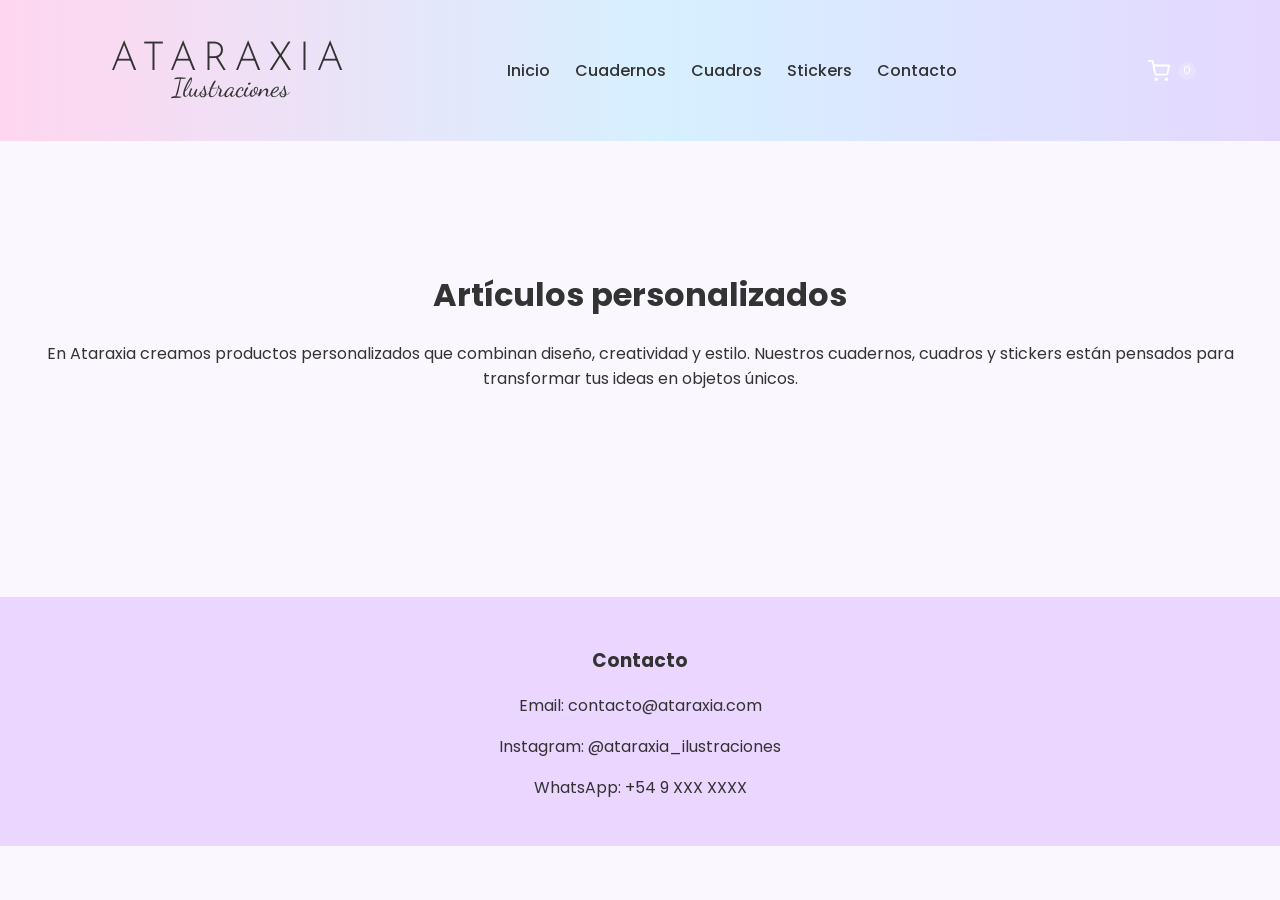
<file: index.html>
<!DOCTYPE html>
<html lang="es">

<head>
<link href="https://fonts.googleapis.com/css2?family=Dancing+Script:wght@400;600&family=Josefin+Sans:wght@300;400;600&family=Poppins:wght@300;400;500&display=swap" rel="stylesheet">
<meta charset="UTF-8">
<title>Ataraxia</title>

<link rel="stylesheet" href="style.css">
<script src="cart.js"></script>

<meta name="viewport" content="width=device-width, initial-scale=1.0">

</head>

<body>

<header>

  <div class="container">

    <div id="menu-icon" class="menu-toggle" onclick="toggleMenu()">
    ☰
    </div>

    <a href="index.html" class="logo">
        <span class="logo-main">ATARAXIA</span>
        <span class="logo-sub">Ilustraciones</span>
    </a>

    <nav id="nav-menu">
      <div class="mobile-logo">
        <span class="logo-main">ATARAXIA</span>
        <span class="logo-sub">Ilustraciones</span>
      </div>

      <a href="index.html">Inicio</a>
      <a href="cuadernos.html">Cuadernos</a>
      <a href="cuadros.html">Cuadros</a>
      <a href="stickers.html">Stickers</a>
      <a href="contacto.html">Contacto</a>
    </nav>

    <div class="cart-container">
      <a href="carrito.html" class="cart">
        <svg xmlns="http://www.w3.org/2000/svg" width="24" height="24" viewBox="0 0 24 24" fill="none" stroke="white" stroke-width="2" stroke-linecap="round" stroke-linejoin="round" class="cart-icon">
            <circle cx="9" cy="21" r="1"></circle>
            <circle cx="20" cy="21" r="1"></circle>
            <path d="M1 1h4l2.68 13.39a2 2 0 0 0 2 1.61h9.72a2 2 0 0 0 2-1.61L23 6H6"></path>
        </svg>
        <span id="cart-count">0</span>
      </a>
      <div class="mini-cart" id="mini-cart"></div>
    </div>

  </div>

</header>

<div class="hero">

<h1>Artículos personalizados</h1>

<p>
En Ataraxia creamos productos personalizados que combinan diseño, creatividad y estilo.
Nuestros cuadernos, cuadros y stickers están pensados para transformar tus ideas en objetos únicos.
</p>

</div>

<footer>

<div class="contact-info">

<h3>Contacto</h3>

<p>Email: contacto@ataraxia.com</p>

<a href="https://www.instagram.com/ataraxia_ilustraciones?utm_source=ig_web_button_share_sheet&igsh=ZDNlZDc0MzIxNw=="> Instagram: @ataraxia_ilustraciones </a>

<p>WhatsApp: +54 9 XXX XXXX</p>

</div>

</footer>

<div id="notification" class="notification"></div>

</body>

</html>
</file>
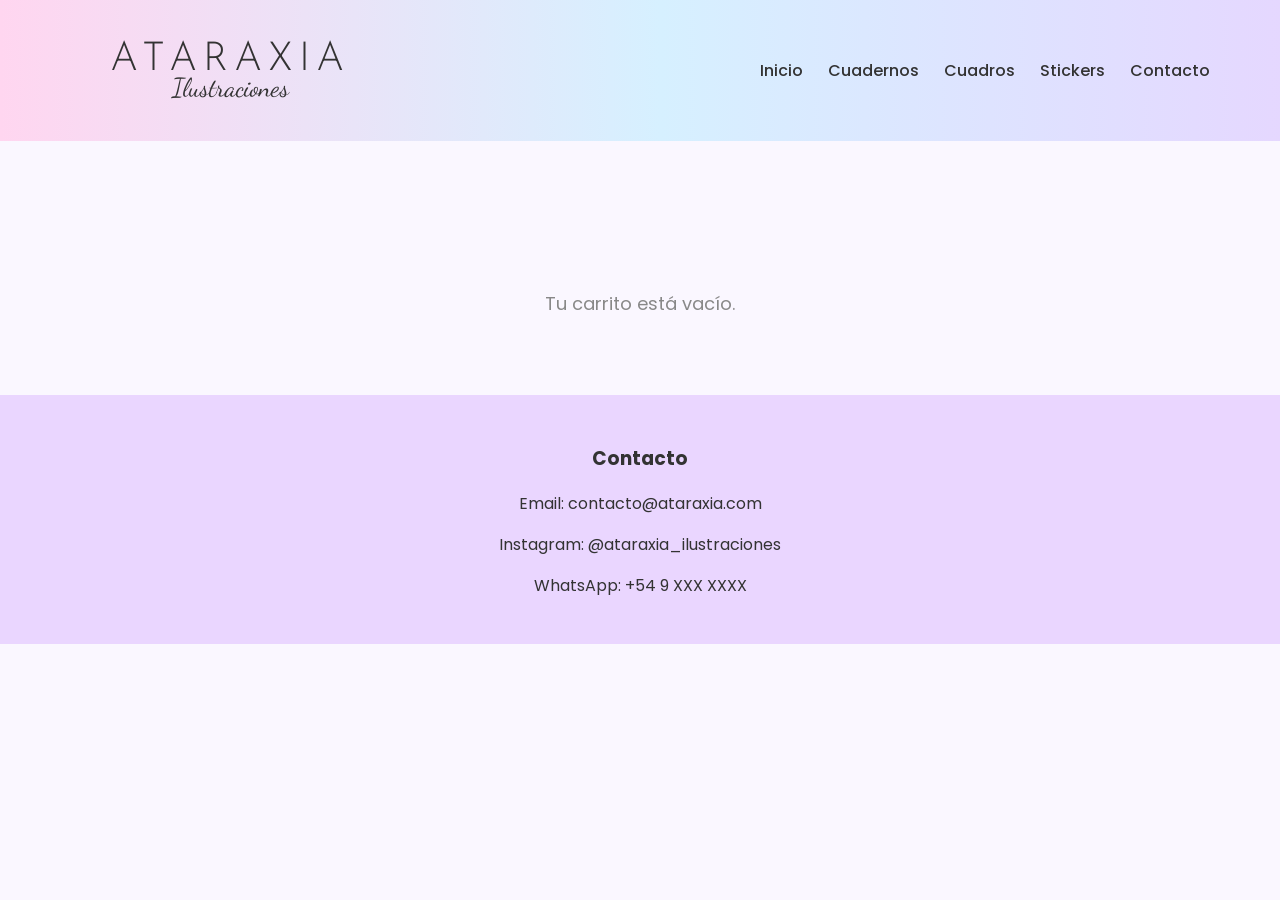
<file: carrito.html>
<!DOCTYPE html>
<html>

<head>

<meta charset="UTF-8">
<title>Carrito | Ataraxia</title>

<link rel="stylesheet" href="style.css">
<link href="https://fonts.googleapis.com/css2?family=Poppins:wght@300;400;500&family=Josefin+Sans:wght@300;400&family=Dancing+Script&display=swap" rel="stylesheet">
<script src="cart.js"></script>

<meta name="viewport" content="width=device-width, initial-scale=1.0">

</head>

<body class="cart-page" onload="loadCartPage()">
<header>

  <div class="container">

    <a href="index.html" class="logo">
        <span class="logo-main">ATARAXIA</span>
        <span class="logo-sub">Ilustraciones</span>
    </a>

    <nav id="nav-menu">
      <div class="mobile-logo">
        <span class="logo-main">ATARAXIA</span>
        <span class="logo-sub">Ilustraciones</span>
      </div>

      <a href="index.html">Inicio</a>
      <a href="cuadernos.html">Cuadernos</a>
      <a href="cuadros.html">Cuadros</a>
      <a href="stickers.html">Stickers</a>
      <a href="contacto.html">Contacto</a>
    </nav>

    <div class="cart-container">
      <a href="carrito.html" class="cart">
        <svg xmlns="http://www.w3.org/2000/svg" width="24" height="24" viewBox="0 0 24 24" fill="none" stroke="white" stroke-width="2" stroke-linecap="round" stroke-linejoin="round" class="cart-icon">
            <circle cx="9" cy="21" r="1"></circle>
            <circle cx="20" cy="21" r="1"></circle>
            <path d="M1 1h4l2.68 13.39a2 2 0 0 0 2 1.61h9.72a2 2 0 0 0 2-1.61L23 6H6"></path>
        </svg>
        <span id="cart-count">0</span>
      </a>
      <div class="mini-cart" id="mini-cart"></div>
    </div>

  </div>

</header>

<section class="cart-box">
  
    <div id="cart-items"></div>

    <div id="cart-total"></div>

</section>

<footer>

<div class="contact-info">

<h3>Contacto</h3>

<p>Email: contacto@ataraxia.com</p>

<a href="https://www.instagram.com/ataraxia_ilustraciones?utm_source=ig_web_button_share_sheet&igsh=ZDNlZDc0MzIxNw==" target="_blank" rel="noopener noreferrer"> Instagram: @ataraxia_ilustraciones </a>

<p>WhatsApp: +54 9 XXX XXXX</p>

</div>

</footer>

<div id="notification" class="notification"></div>

</body>

</html>
</file>
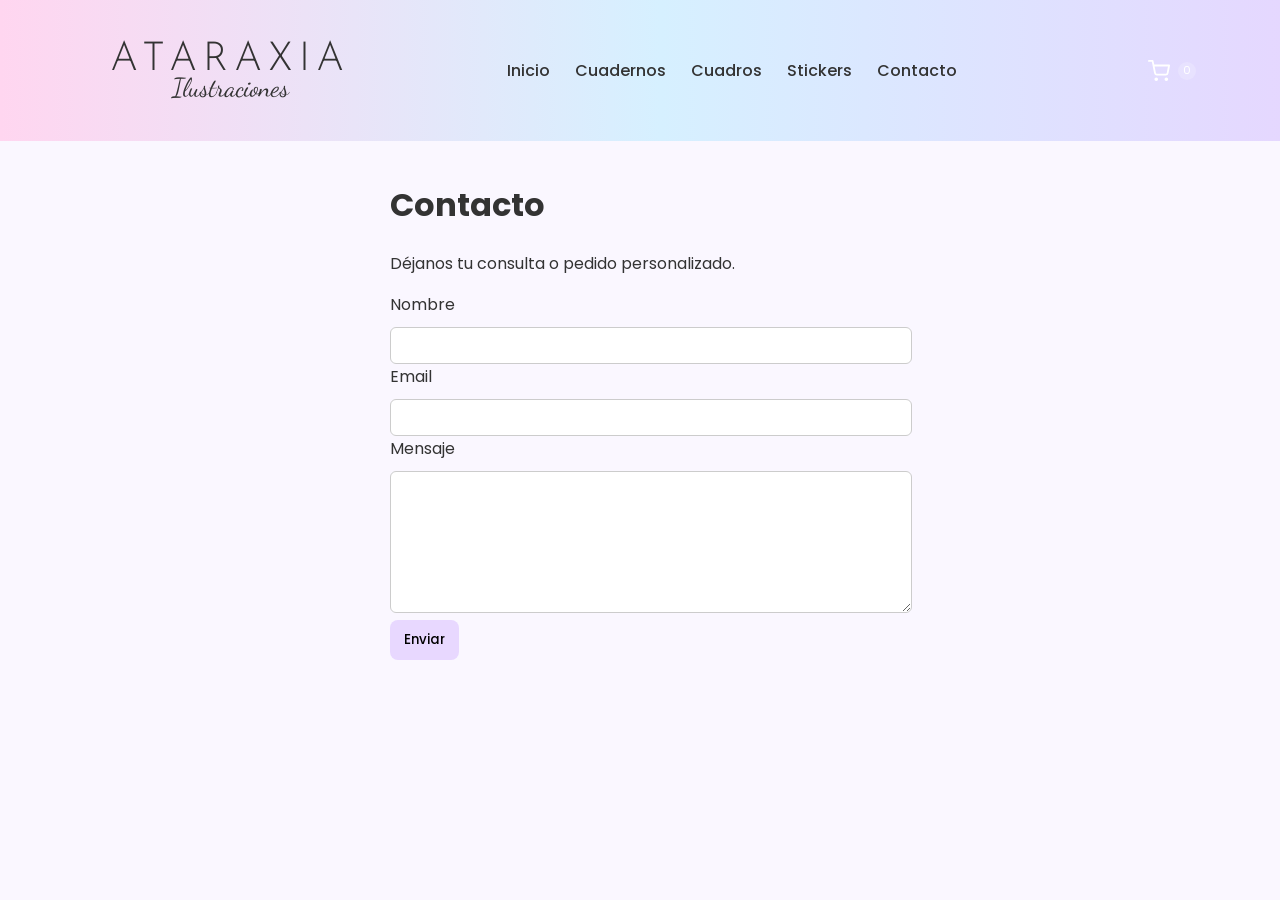
<file: contacto.html>
<!DOCTYPE html>
<html lang="es">

<head>

<link href="https://fonts.googleapis.com/css2?family=Dancing+Script:wght@400;600&family=Josefin+Sans:wght@300;400;600&family=Poppins:wght@300;400;500&display=swap" rel="stylesheet">

<meta charset="UTF-8">
<title>Contacto | Ataraxia</title>

<link rel="stylesheet" href="style.css">

<meta name="viewport" content="width=device-width, initial-scale=1.0">

</head>

<script src="cart.js"></script>

<body>

<header>

  <div class="container">

    <div id="menu-icon" class="menu-toggle" onclick="toggleMenu()">
    ☰
    </div>

    <a href="index.html" class="logo">
        <span class="logo-main">ATARAXIA</span>
        <span class="logo-sub">Ilustraciones</span>
    </a>

    <nav id="nav-menu">
      <div class="mobile-logo">
        <span class="logo-main">ATARAXIA</span>
        <span class="logo-sub">Ilustraciones</span>
      </div>

      <a href="index.html">Inicio</a>
      <a href="cuadernos.html">Cuadernos</a>
      <a href="cuadros.html">Cuadros</a>
      <a href="stickers.html">Stickers</a>
      <a href="contacto.html">Contacto</a>
    </nav>

    <div class="cart-container">
      <a href="carrito.html" class="cart">
        <svg xmlns="http://www.w3.org/2000/svg" width="24" height="24" viewBox="0 0 24 24" fill="none" stroke="white" stroke-width="2" stroke-linecap="round" stroke-linejoin="round" class="cart-icon">
            <circle cx="9" cy="21" r="1"></circle>
            <circle cx="20" cy="21" r="1"></circle>
            <path d="M1 1h4l2.68 13.39a2 2 0 0 0 2 1.61h9.72a2 2 0 0 0 2-1.61L23 6H6"></path>
        </svg>
        <span id="cart-count">0</span>
      </a>
      <div class="mini-cart" id="mini-cart"></div>
    </div>

  </div>

</header>

<div class="form-container">

<h1>Contacto</h1>

<p>Déjanos tu consulta o pedido personalizado.</p>

<form>

<label>Nombre</label>

<input type="text" required>

<label>Email</label>

<input type="email" required>

<label>Mensaje</label>

<textarea required></textarea>

<button type="submit">Enviar</button>

</form>

</div>

<div id="notification" class="notification"></div>

</body>

</html>
</file>
<file: style.css>
a {
  text-decoration: none;
  color: inherit;
}

body{
  margin:0;
  font-family:'Poppins', sans-serif;
  background:#faf7ff;
  color:#333;
  padding-top: 120px;
}

/* LOGO */
.logo{
  display:flex;
  flex-direction:column;
  line-height:1;
  text-align: center;
}

.logo-main{
  font-family:'Josefin Sans', sans-serif;
  letter-spacing:6px;
  font-size:30px;
  font-weight:300;
}

.logo-sub{
  font-family:'Dancing Script', cursive;
  font-size:20px;
  margin-top:-5px;
}

.logo-main, .logo-sub {
  transition: font-size 0.4s ease, letter-spacing 0.4s ease;
}

/* HEADER */
header{
  position: fixed;
  width: 100%;
  top: 0;
  z-index: 1000;
  background: linear-gradient(90deg,#ffd6f0,#d6f0ff,#e6d6ff);
  padding: 30px 0px;
  transition: transform 0.4s cubic-bezier(0.4, 0, 0.2, 1), background 0.4s ease, box-shadow 0.4s ease;
  will-change: transform; 
}

/* CONTENEDOR */
.container{
  max-width:1100px;
  margin:auto;
  display:flex;
  align-items:center;
  justify-content:space-between;
  transition: transform 0.3s ease;  
}

/* NAV */
nav{
  display:flex;
  align-items:center;
  gap:25px;
}

nav a{
  font-weight:500;
  color:#333;
}

/* CARRITO */
.cart-container{
  position:relative;
  margin-left:20px;
}

.cart{
  padding:8px 14px;
  border-radius:20px;
  display: flex;
  align-items: center;
  gap: 8px;
  transition: opacity 0.3s ease;
}

.cart:hover {
  opacity: 0.7;
}

.cart-icon {
  width: 22px;
  height: 22px;
  stroke: #ffffff;
}

#cart-count {
  color: white;
  font-size: 14px;
  font-weight: 400;
  font-family: 'Poppins', sans-serif;
  background: rgba(255, 255, 255, 0.2);
  border-radius: 50%;
  width: 18px;
  height: 18px;
  display: flex;
  align-items: center;
  justify-content: center;
  font-size: 11px;
}

.mini-cart{
  position:absolute;
  right:0;
  top:40px;
  background:white;
  width:220px;
  padding:15px;
  border-radius:10px;
  box-shadow:0 10px 25px rgba(0,0,0,0.15);
  display:none;
  z-index:10;
  border: 1px solid #eee;
}

.cart-container:hover .mini-cart{
  display:block;
}

.mini-cart p{
  margin:6px 0;
  font-size:14px;
  text-align:center;
}

/* HERO */
.hero{
  text-align:center;
  padding:100px 20px;
}

/* PRODUCTOS */
.products{
  max-width:1200px;
  margin:auto;
  display:grid;
  grid-template-columns:repeat(auto-fit,minmax(180px,1fr));
  gap:20px;
  padding:40px 20px;
}

.product{
  background:white;
  border-radius:14px;
  padding:15px;
  box-shadow:0 4px 10px rgba(0,0,0,0.08);
  text-align:center;
  max-width:220px;
  margin:auto;
  overflow:hidden;
  transition:all 0.3s ease;
}

.product:hover{
  transform:translateY(-8px);
  box-shadow:0 10px 25px rgba(0,0,0,0.15);
}

.product button{
  opacity:0;
  transform:translateY(10px);
  transition:all 0.3s ease;
}

.product:hover button{
  opacity:1;
  transform:translateY(0);
}

.product img{
  width:100%;
  height:150px;
  object-fit:cover;
  border-radius:10px;
  margin-bottom:10px;
}

/* BOTONES */
button{
  padding:10px 14px;
  border:none;
  border-radius:8px;
  background:#e8d8ff;
  cursor:pointer;
  font-family:'Poppins', sans-serif;
  font-weight:500;
}

button:hover{
  background:#d7c2ff;
}

/* FOOTER */
footer{
  background:#ead6ff;
  padding:30px;
  text-align:center;
  margin-top:60px;
}

/* FORMULARIOS */
.form-container{
  max-width:500px;
  margin:auto;
  padding:40px;
}

input, textarea{
  width:100%;
  padding:10px;
  margin-top:10px;
  border-radius:6px;
  border:1px solid #ccc;
}

textarea{
  height:120px;
}

/* CARRITO PAGE */
.cart-box{
  max-width:800px;
  margin: 120px auto 50px;
  padding:0 20px;
  display: flex;
  flex-direction: column;
  align-items: center;
  width: 100%;
  overflow: hidden;
}

.cart-title {
    width: 100%;
    text-align: left;
    margin-bottom: 30px;
    font-family: 'Josefin Sans', sans-serif;
}

.cart-item {
    display: grid;
    grid-template-columns: 100px 2fr 1fr 1fr 30px;
    align-items: center;
    gap: 20px;
    background: white;
    padding: 20px;
    border-radius: 15px;
    margin-bottom: 20px;
    width: 100%;
    box-sizing: border-box;
    box-shadow: 0 4px 12px rgba(0,0,0,0.05);
}

.cart-img {
    width: 80px;
    height: 80px;
    object-fit: cover;
    border-radius: 10px;
}

.cart-quantity {
    display: flex;
    align-items: center;
    gap: 10px;
    background: #f8f8f8;
    padding: 5px 10px;
    border-radius: 20px;
}

.cart-quantity button {
    background: none;
    padding: 0 5px;
    font-size: 18px;
    color: #a084dc;
}

.cart-quantity span {
    font-weight: 500;
    min-width: 20px;
    text-align: center;
}

.subtotal {
    font-weight: 600;
    color: #333;
    min-width: 80px;
    text-align: right;
}

#cart-items {
    width: 100%;
}

.cart-page .cart-container{
  display:none;
}

.delete-btn {
    background: #f0e6ff;
    color: #a084dc;
    border: none;
    width: 35px;
    height: 35px;
    border-radius: 50%;
    cursor: pointer;
    display: flex;
    align-items: center;
    justify-content: center;
    transition: all 0.3s ease;
}

.delete-btn:hover {
    background: #ffdee9;
    color: #ff4d4d;
}

/* ANIMACIONES */
.added-animation{
  animation:added 0.4s ease;
}

@keyframes added{
  0%{transform:scale(1);}
  50%{transform:scale(1.15);}
  100%{transform:scale(1);}
}

/* NOTIFICACIÓN */
.notification{
  position:fixed;
  bottom:20px;
  right:20px;
  background:#e8d8ff;
  padding:12px 18px;
  border-radius:8px;
  box-shadow:0 6px 15px rgba(0,0,0,0.2);
  opacity:0;
  transition:opacity 0.3s;
}

.notification.show{
  opacity:1;
}

/* MENU MOBILE */
.menu-toggle{
  display:none;
  font-size:28px;
  cursor:pointer;
}

.mobile-logo{
  display:none;
}

/* ===================== */
/* 📱 MOBILE */
/* ===================== */

@media (max-width:768px) {
  .menu-toggle {
    display: block;
    order: 1;
    z-index: 2;
    width: 30px; 
  }

  header {
    padding: 30px 20px;
    background: linear-gradient(90deg,#ffd6f0,#d6f0ff,#e6d6ff);
  }

  .logo {
    position: absolute;
    left: 45%; 
    transform: translateX(-50%);
    z-index: 1;
    margin: 0;
    text-align: center;
    display: flex;
    flex-direction: column;
    align-items: center;
  }

  .logo-main { font-size: 30px; }
  .logo-sub { font-size: 20px; }

  header.scrolled {
    padding: 15px 20px;
  }

  header.scrolled .logo-main {
    font-size: 24px;
  }

  header.scrolled .logo-sub {
    font-size: 16px;
    margin-top: -2px;
  }

  .cart-container {
    order: 3;
    margin-left: auto;
    margin-right: 15px;
    z-index: 2;
  }

  .cart-page header, 
  .cart-page header.scrolled {
    padding: 30px 20px !important;
  }

  .cart-page .logo-main, 
  .cart-page header.scrolled .logo-main {
    font-size: 30px !important;
    transform: none !important;
  }

  .cart-page .logo-sub, 
  .cart-page header.scrolled .logo-sub {
    font-size: 24px !important;
    transform: none !important;
  }

  .cart-item {
    display: flex;
    justify-content: space-between;
    align-items: center;
    padding: 10px;
    margin-bottom: 10px;
    background: #fff;
    border-radius: 8px;
    grid-template-columns: 70px 1fr 1fr 40px;
    gap: 10px;
  }

  .cart-item h3 { font-size: 14px; margin: 0; }
  .cart-item p { font-size: 13px; margin: 0; }
  
  .cart-item button {
    padding: 5px 10px;
    font-size: 11px;
    width: auto; 
  }

  .cart-summary {
    width: 100%;
    text-align: center;
    margin-top: 20px;
    padding: 20px 0;
    display: flex;
    flex-direction: column;
    align-items: center;
  }

  #clear-cart-btn {
    width: fit-content !important;
    margin: 15px auto !important;
    padding: 10px 20px;
    display: block;
  }

  .cart-page .cart-box {
    margin-top: 100px;
  }

  .cart-img{
    width: 60px;
    height: 60px;
  }
  
  nav {
    flex-direction: column;
    position: fixed;
    top: 0;
    right: -100%;
    width: 85%;
    height: 100vh;
    justify-content: center;
    align-items: center;
    background: linear-gradient(90deg,#ffd6e7,#d6f0ff,#ead6ff);
    padding: 40px 30px;
    gap: 30px;
    transition: right 0.35s ease;
    z-index: 2000;
  }

  nav.show { right: 0; }
  nav a { font-size: 22px; }

  .mobile-logo {
    display: flex;
    flex-direction: column;
    align-items: center;
    text-align: center;
    margin-bottom: 40px;
  }

  .mobile-logo .logo-main { font-size: 30px; letter-spacing: 4px; }
  .mobile-logo .logo-sub { font-size: 18px; margin-top: 5px; }

  .products { grid-template-columns: repeat(2,1fr); }
  .product img { height: 120px; }
}

/* ===================== */
/* 💻 DESKTOP */
/* ===================== */
@media (min-width:769px){

  header{
    padding:40px 20px;
  }

  .logo-main{
    font-size:40px;
  }

  .logo-sub{
    font-size:26px;
  }

  .hero{
    padding:130px 20px;
  }

  header.scrolled{
    padding:10px 20px;
    box-shadow:0 8px 25px rgba(0,0,0,0.12);
  }

  header.scrolled .logo-main{
    font-size:28px;
  }

  header.scrolled .logo-sub{
    font-size:16px;
  }

  header.scrolled .container{
    transform: scale(0.97);
  }

    .cart-summary {
        display: flex;
        flex-direction: column;
        align-items: center;  
        margin-top: 40px;
        border-top: 1px solid #eee;
        padding-top: 20px;
        width: 100%;           
    }

    #cart-items p {
        margin-top: 50px;       
        font-size: 18px;        
        color: #888;           
        text-align: center;
        width: 100%;
    }

    #clear-cart-btn {
        display: inline-block; 
        width: auto;            
        min-width: 150px;     
        margin-top: 15px;
        padding: 8px 18px;
        font-size: 13px;
        border-radius: 20px;
    }

    #clear-cart-btn:hover {
        background-color: #e2d1ff;
        box-shadow: 0 4px 10px rgba(0,0,0,0.05);
    }
}
</file>
